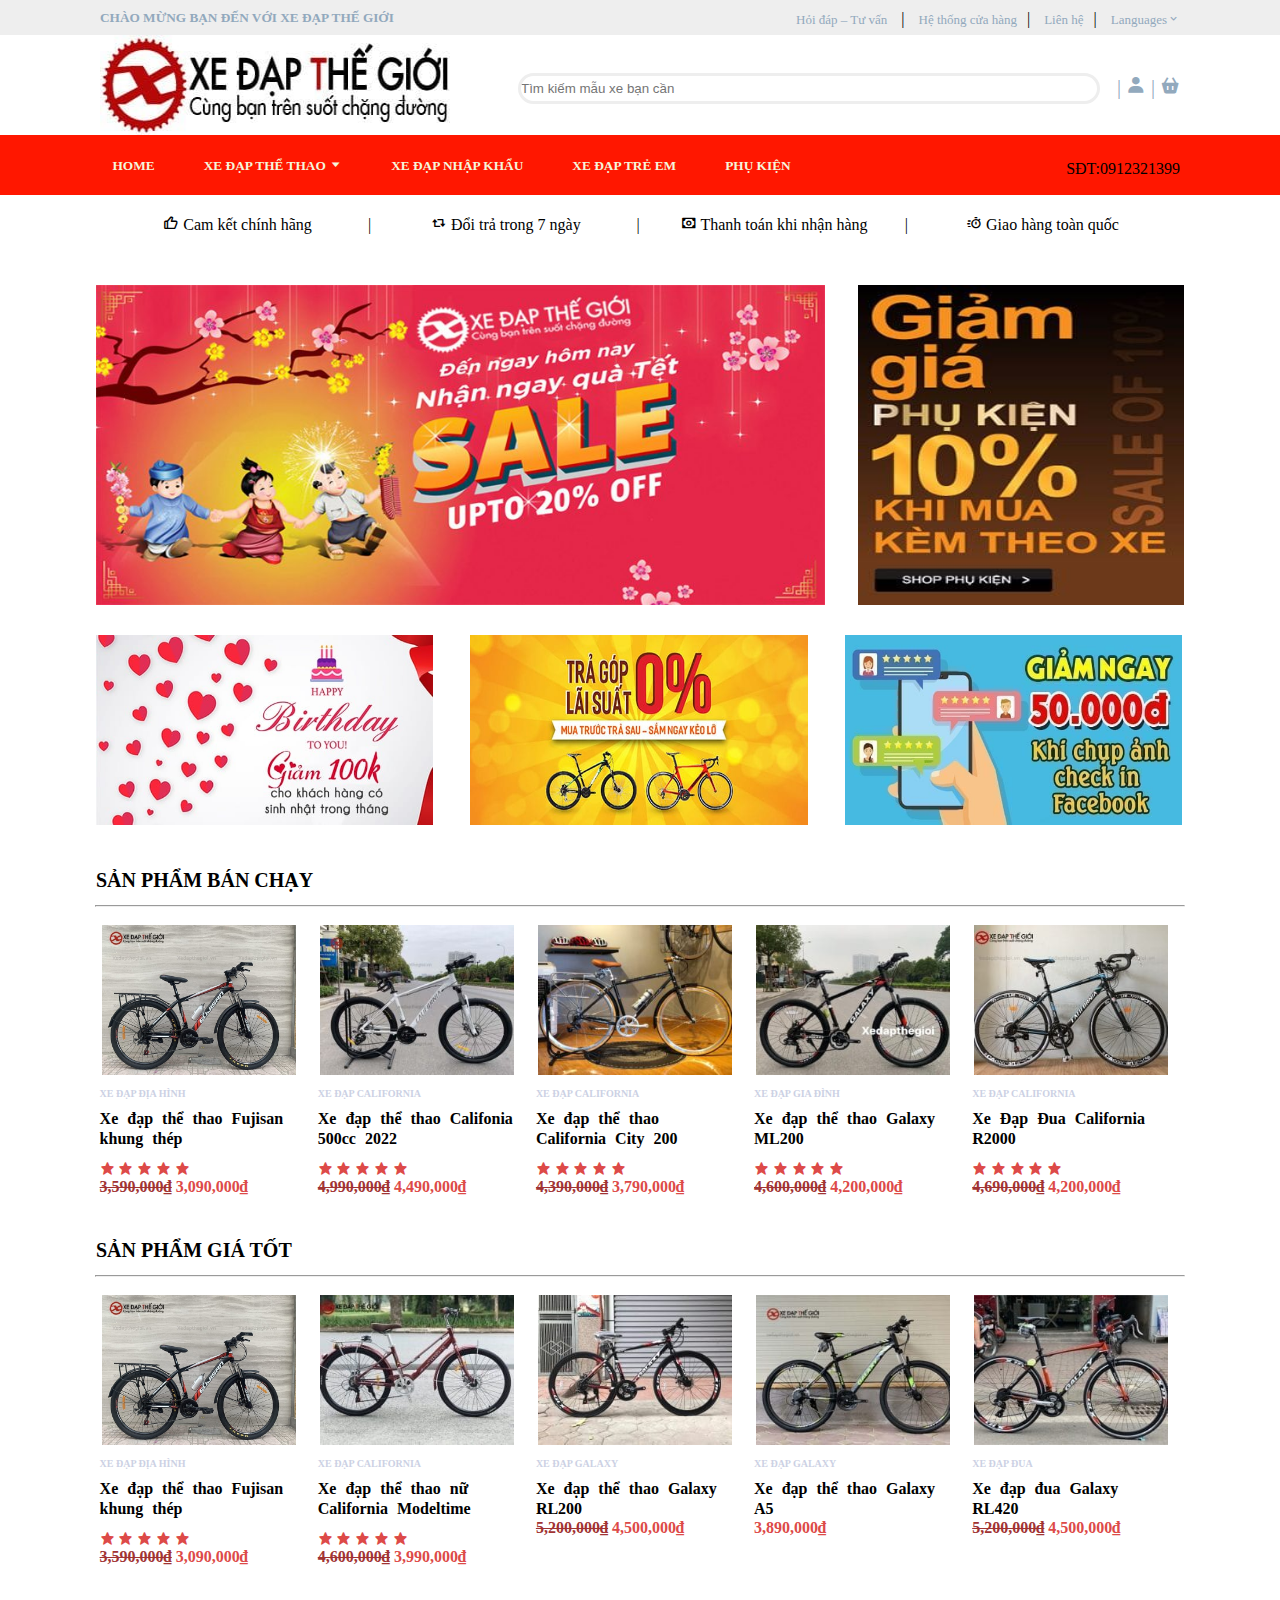
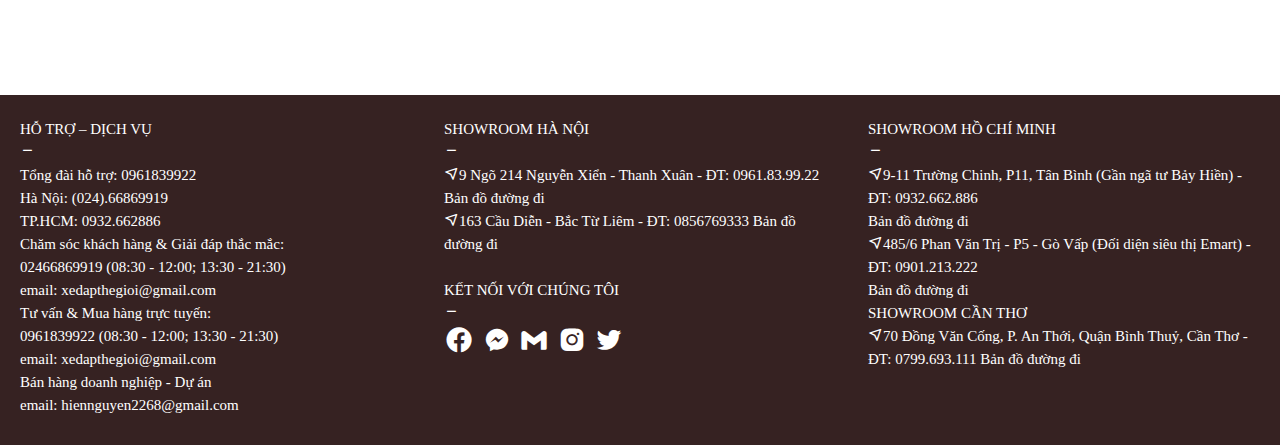
<file: index.html>
<!DOCTYPE html>
<html lang="en">
<head>
    <meta charset="UTF-8">
    <meta http-equiv="X-UA-Compatible" content="IE=edge">
    <meta name="viewport" content="width=device-width, initial-scale=1.0">
    <title>PS22375 | IT17314 | Website bán xe đạp</title>
    <link rel="stylesheet" href="CSS/style.css">
    <link href='https://unpkg.com/boxicons@2.1.1/css/boxicons.min.css' rel='stylesheet'>
</head>
<body>
<div class="container">
    <header>
        <div class="toph">
            <h5>CHÀO MỪNG BẠN ĐẾN VỚI XE ĐẠP THẾ GIỚI</h5>
            <div class="textt_h">
            <a href="#">Hỏi đáp – Tư vấn</a> |
            <a href="#">Hệ thống cửa hàng</a>|
            <a href="#">Liên hệ</a>|
            <a href="#">Languages<i class='bx bx-chevron-down'></i></a>
        </div>
        </div>
        <div class="both">
            <a href="index.html"><img src="Images/logo.jpg" /></a>
            <input type="text" name="" id="" placeholder="Tìm kiếm mẫu xe bạn cần"/>
            <div class="both_icons">
            |
            <i class='bx bxs-user'></i>
            |
            <i class='bx bxs-basket'></i>
        </div>
        </div>
    </header>
    <nav>
        <div class="topnav">
            <ul class="hmenu">
                <li><a href="index.html">HOME</a></li>
                <li>
                    <a href="Details/XDTheThao.html">XE ĐẠP THỂ THAO <i class='bx bx-caret-down'></i></a>
                    <ul class="smenu">
                    <li><a href="#">Xe đạp địa hình</a></li>
                    <li><a href="#">Xe đạp học sinh</a></li>
                    <li><a href="#">Xe đạp đua</a></li>
                </ul>
                </li>
                <li><a href="#">XE ĐẠP NHẬP KHẨU</a></li>
                <li><a href="#">XE ĐẠP TRẺ EM</a></li>
                <li><a href="#">PHỤ KIỆN</a></li>
            </ul>
            <div class="textrb_n">SĐT:0912321399</div>
        </div>
        <div class="botnav">
            <div class="col_21">
                <a ><i class='bx bx-like' ></i> Cam kết chính hãng</a>  
            </div>|
            <div class="col_21">
                <a ><i class='bx bx-repost'></i> Đổi trả trong 7 ngày</a>  
            </div>|
            <div class="col_21">
                <a ><i class='bx bx-money'></i> Thanh toán khi nhận hàng</a>  
            </div>|
            <div class="col_21">
                <a ><i class='bx bx-timer'></i> Giao hàng toàn quốc</a>  
            </div>
        </div>
    </nav>
    <article>
        <!-- <iframe name="page" src="home.html" 
            scrolling="auto" frameborder="0" ></iframe> -->
            <div class="box1">
                <div class="box1c1">
                    <a href="#"><img class="sale1" src="Images/banner_sale.jpg" /></a>
                    <a href="#"><img class="sale2" src="Images/banner_sale2.jpg"/></a>
                </div>
                <div class="box1c2">
                    
                    <div class="sale3">
                        <a href="#"><img src="Images/banner-sinh-nhat.jpg"/></a>
                        <a href="#"><img src="Images/banner_sale4.jpg"   style="margin:0px 33px 0px 33px;"/></a>
                        <a href="#"><img src="Images/banner_sale 5.jpg" /></a>
                    </div>
                     
                </div>
                
            </div>
            <div class="tieude">
                <a>SẢN PHẨM BÁN CHẠY</a>
            </div>
            <!-- <br>
            <br> -->
            <hr>
            <br>
            <div class="box2">
                <div class="box2c1">
                    <a href="#"><img class="Image" src="Images/xe-dap-fujisan-1.jpg"/></a>
                    <div class="type">XE ĐẠP ĐỊA HÌNH</div>
                    <div class="name"><a href="#">Xe đạp thể thao Fujisan khung thép</a></div>
                    
                    <div class="icon">
                        <i class='bx bxs-star'></i>
                        <i class='bx bxs-star'></i>
                        <i class='bx bxs-star'></i>
                        <i class='bx bxs-star'></i>
                        <i class='bx bxs-star'></i>
                    </div>
                    <div class="price">
                        <del>3,590,000₫</del> 3,090,000₫
                    </div>
                </div>
                <div class="box2c1">
                    <a href="#"><img class="Image" src="Images/xe-dap-california-500cc-14-247x198.jpg"/></a>
                    <div class="type">XE ĐẠP CALIFORNIA</div>
                    <div class="name"><a href="#">Xe đạp thể thao Califonia 500cc 2022</a></div>
                   
                        <div class="icon">
                            <i class='bx bxs-star'></i>
                            <i class='bx bxs-star'></i>
                            <i class='bx bxs-star'></i>
                            <i class='bx bxs-star'></i>
                            <i class='bx bxs-star'></i>
                            
                        </div>
                        <div class="price">
                        <del>4,990,000₫</del> 4,490,000₫
                    </div>
                </div>
                <div class="box2c1">
                    <a href="#"><img class="Image" src="Images/California-city-200.jpg"/></a>
                    <div class="type">XE ĐẠP CALIFORNIA</div>
                    <div class="name"><a href="#">Xe đạp thể thao California City 200</a></div>
                   
                        <div class="icon">
                            <i class='bx bxs-star'></i>
                            <i class='bx bxs-star'></i>
                            <i class='bx bxs-star'></i>
                            <i class='bx bxs-star'></i>
                            <i class='bx bxs-star'></i>
                        </div>
                        <div class="price">
                        <del>4,390,000₫</del> 3,790,000₫
                    </div>
                </div>
                <div class="box2c1">
                    <a href="#"><img class="Image" src="Images/galaxy-ml200-6-247x198.jpg"/></a>
                    <div class="type">XE ĐẠP GIA ĐÌNH</div>
                    <div class="name"><a href="#">Xe đạp thể thao Galaxy ML200</a></div>
                   
                        <div class="icon">
                            <i class='bx bxs-star'></i>
                            <i class='bx bxs-star'></i>
                            <i class='bx bxs-star'></i>
                            <i class='bx bxs-star'></i>
                            <i class='bx bxs-star'></i>
                        </div>
                        <div class="price">
                        <del>4,600,000₫</del> 4,200,000₫
                    </div>
                </div>
                <div class="box2c1">
                    <a href="#"><img class="Image" src="Images/xe-dap-california-r2000-den-xanh-duong-247x198.jpg"/></a>
                    <div class="type">XE ĐẠP CALIFORNIA</div>
                    <div class="name"><a href="#">Xe Đạp Đua California R2000</a></div>
                   
                        <div class="icon">
                            <i class='bx bxs-star'></i>
                            <i class='bx bxs-star'></i>
                            <i class='bx bxs-star'></i>
                            <i class='bx bxs-star'></i>
                            <i class='bx bxs-star'></i>
                        </div>
                        <div class="price">
                        <del>4,690,000₫</del> 4,200,000₫
                    </div>
                </div>
            </div>
            
            <div class="tieude">
                <a>SẢN PHẨM GIÁ TỐT</a>
            </div>
            <hr>
            <br>
            <div class="box2">
                <div class="box2c1">
                    <a href="#"><img class="Image" src="Images/xe-dap-fujisan-1.jpg"/></a>
                    <div class="type">XE ĐẠP ĐỊA HÌNH</div>
                    <div class="name"><a href="#">Xe đạp thể thao Fujisan khung thép</a></div>
                    
                    <div class="icon">
                        <i class='bx bxs-star'></i>
                        <i class='bx bxs-star'></i>
                        <i class='bx bxs-star'></i>
                        <i class='bx bxs-star'></i>
                        <i class='bx bxs-star'></i>
                    </div>
                    <div class="price">
                        <del>3,590,000₫</del> 3,090,000₫
                    </div>
                </div>
                <div class="box2c1">
                    <a href="#"><img class="Image" src="Images/xe-đạp-california-modeltime-247x198.jpg"/></a>
                    <div class="type">XE ĐẠP CALIFORNIA</div>
                    <div class="name"><a href="#">Xe đạp thể thao nữ California Modeltime</a></div>
                   
                        <div class="icon">
                            <i class='bx bxs-star'></i>
                            <i class='bx bxs-star'></i>
                            <i class='bx bxs-star'></i>
                            <i class='bx bxs-star'></i>
                            <i class='bx bxs-star'></i>
                            
                        </div>
                        <div class="price">
                        <del>4,600,000₫</del> 3,990,000₫
                    </div>
                </div>
                <div class="box2c1">
                    <a href="#"><img class="Image" src="Images/galaxy-rl200-1-compressed-247x198.jpg"/></a>
                    <div class="type">XE ĐẠP GALAXY</div>
                    <div class="name"><a href="#">Xe đạp thể thao Galaxy RL200</a></div>
                   
                        <!-- <div class="icon">
                            <i class='bx bxs-star'></i>
                            <i class='bx bxs-star'></i>
                            <i class='bx bxs-star'></i>
                            <i class='bx bxs-star'></i>
                            <i class='bx bxs-star'></i>
                        </div> -->
                        <div class="price">
                        <del>5,200,000₫</del> 4,500,000₫
                    </div>
                </div>
                <div class="box2c1">
                    <a href="#"><img class="Image" src="Images/galaxy-a5-7-247x198.jpg"/></a>
                    <div class="type">XE ĐẠP GALAXY</div>
                    <div class="name"><a href="#">Xe đạp thể thao Galaxy A5</a></div>
                   
                        <!-- <div class="icon">
                            <i class='bx bxs-star'></i>
                            <i class='bx bxs-star'></i>
                            <i class='bx bxs-star'></i>
                            <i class='bx bxs-star'></i>
                            <i class='bx bxs-star'></i>
                        </div> -->
                        <div class="price">
                        <del></del> 3,890,000₫
                    </div>
                </div>
                <div class="box2c1">
                    <a href="#"><img class="Image" src="Images/galaxy-rl420-1-247x198.jpg"/></a>
                    <div class="type">XE ĐẠP ĐUA</div>
                    <div class="name"><a href="#">Xe đạp đua Galaxy RL420</a></div>
                   
                        <!-- <div class="icon">
                            <i class='bx bxs-star'></i>
                            <i class='bx bxs-star'></i>
                            <i class='bx bxs-star'></i>
                            <i class='bx bxs-star'></i>
                            <i class='bx bxs-star'></i>
                        </div> -->
                        <div class="price">
                        <del>5,200,000₫</del> 4,500,000₫
                    </div>
                </div>
            </div>
    </article>
    <footer>
        <div class="textf">
            <br>HỖ TRỢ – DỊCH VỤ<br><i class='bx bx-minus'></i><br>Tổng đài hỗ trợ: 0961839922
                <br>Hà Nội: (024).66869919
                <br>TP.HCM: 0932.662886
                <br>Chăm sóc khách hàng & Giải đáp thắc mắc:
                <br>02466869919 (08:30 - 12:00; 13:30 - 21:30)
                <br>email: xedapthegioi@gmail.com
                <br>Tư vấn & Mua hàng trực tuyến:
                <br>0961839922 (08:30 - 12:00; 13:30 - 21:30)
                <br>email: xedapthegioi@gmail.com
                <br>Bán hàng doanh nghiệp - Dự án
                <br>email: hiennguyen2268@gmail.com
        </div>
        <div class="textf">
            <br>SHOWROOM HÀ NỘI<br>
            <i class='bx bx-minus'></i>
            <br>
            <i class='bx bx-navigation'></i>9 Ngõ 214 Nguyễn Xiển - Thanh Xuân - ĐT: 0961.83.99.22
           <br>Bản đồ đường đi
            <br><i class='bx bx-navigation'></i>163 Cầu Diễn - Bắc Từ Liêm - ĐT: 0856769333
           Bản đồ đường đi
           <br>
           <br>
           KẾT NỐI VỚI CHÚNG TÔI
           <br><i class='bx bx-minus'></i><br>
           <div style="font-size: 30px;">
                <i class='bx bxl-facebook-circle' ></i>
                <i class='bx bxl-messenger'></i>
                <i class='bx bxl-gmail'></i>
                <i class='bx bxl-instagram-alt'></i>
                <i class='bx bxl-twitter'></i>
            </div>
        </div>
        <div class="textf">
            <br>SHOWROOM HỒ CHÍ MINH<br>
            <i class='bx bx-minus'></i>
            <br><i class='bx bx-navigation'></i>9-11 Trường Chinh, P11, Tân Bình (Gần ngã tư Bảy Hiền) - ĐT: 0932.662.886
           <br>Bản đồ đường đi
            <br><i class='bx bx-navigation'></i>485/6 Phan Văn Trị - P5 - Gò Vấp (Đối diện siêu thị Emart) - ĐT: 0901.213.222
           <br>Bản đồ đường đi
           <br>SHOWROOM CẦN THƠ
            <br><i class='bx bx-navigation'></i>70 Đồng Văn Cống, P. An Thới, Quận Bình Thuỷ, Cần Thơ - ĐT: 0799.693.111
           Bản đồ đường đi
        </div>
    </footer>
</div>
</body>
</html>
</file>
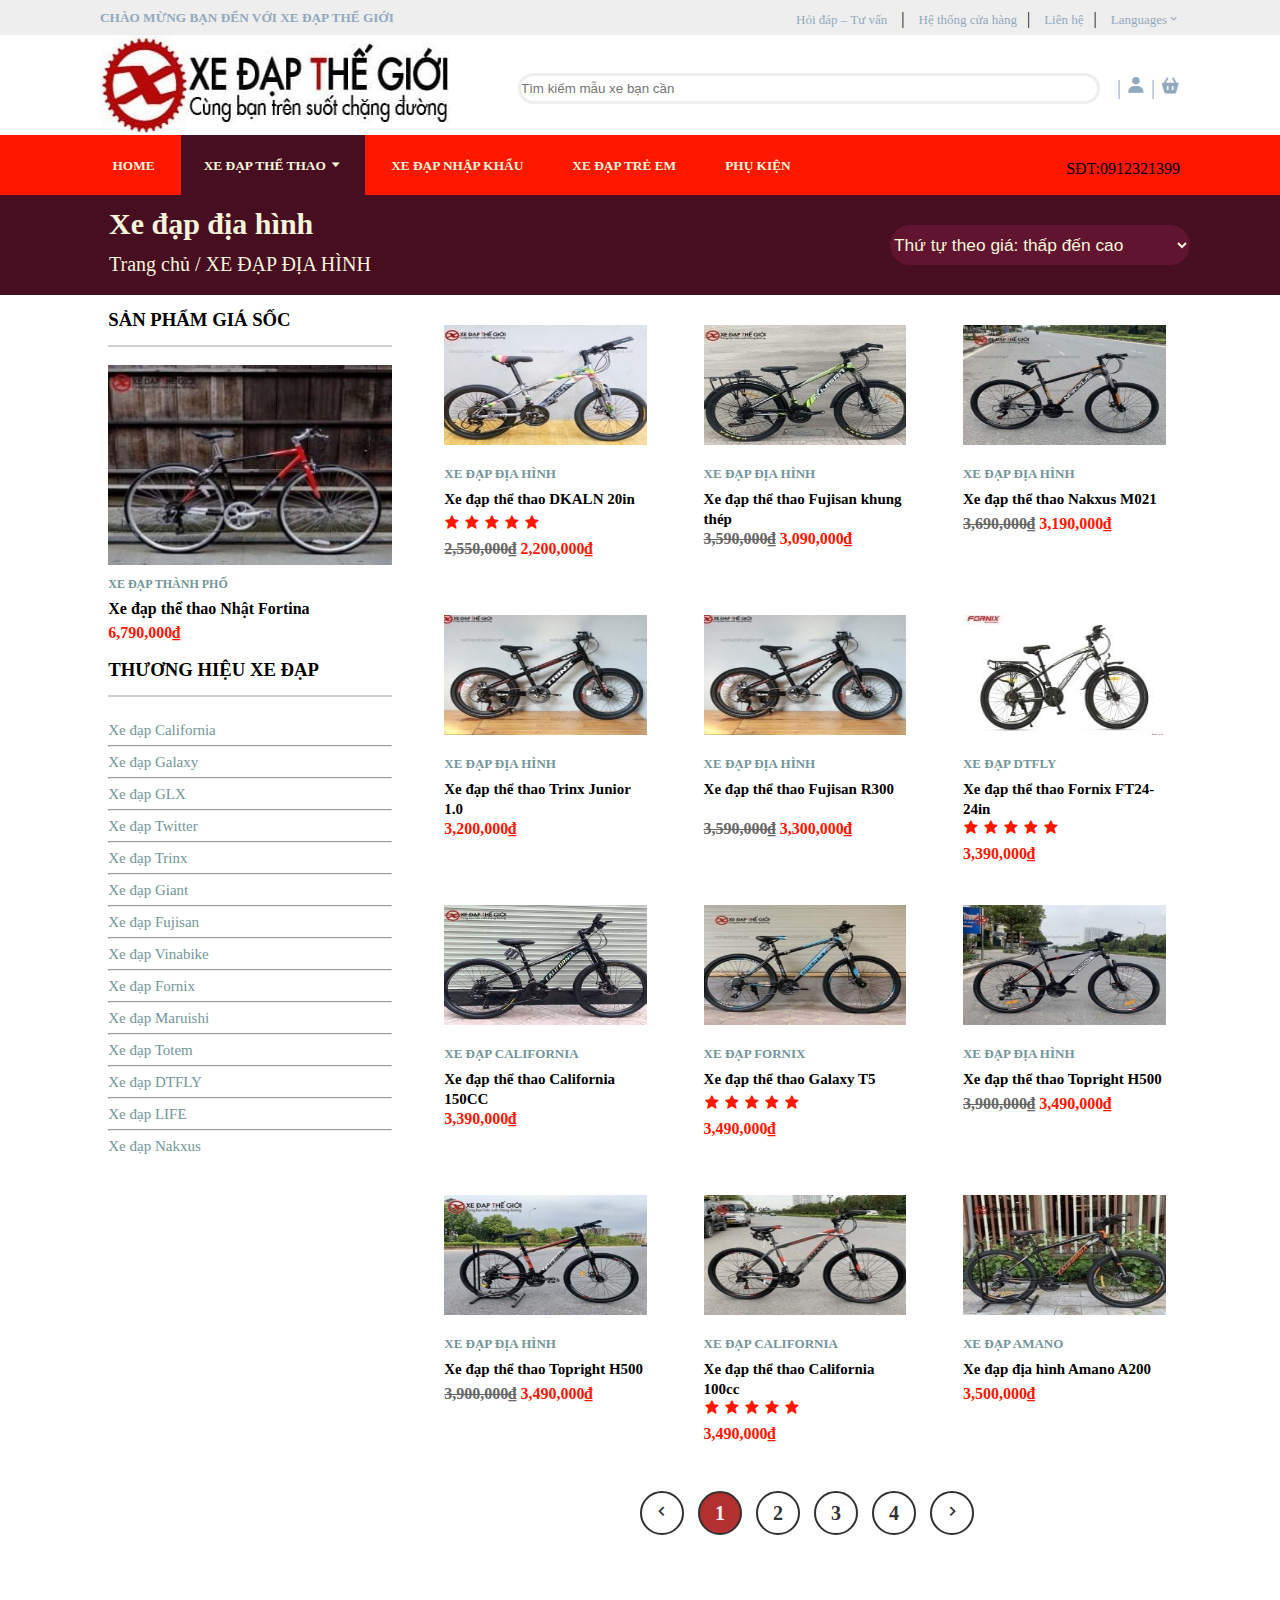
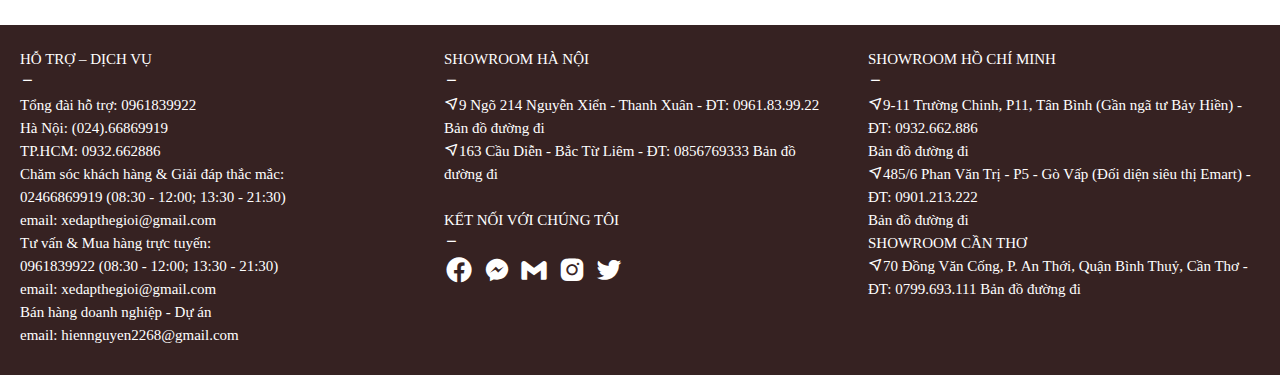
<file: Details/XDDiaHinh.html>
<!DOCTYPE html>
<html lang="en">
<head>
    <meta charset="UTF-8">
    <meta http-equiv="X-UA-Compatible" content="IE=edge">
    <meta name="viewport" content="width=device-width, initial-scale=1.0">
    <title>Document</title>
    <link rel="stylesheet" href="../CSS/XDTT.css">
    <link href='https://unpkg.com/boxicons@2.1.1/css/boxicons.min.css' rel='stylesheet'>
</head>
<body>
    <div class="container">
        <header>
            <div class="toph">
                <h5>CHÀO MỪNG BẠN ĐẾN VỚI XE ĐẠP THẾ GIỚI</h5>
                <div class="textt_h">
                    <a href="#">Hỏi đáp – Tư vấn</a> |
                    <a href="#">Hệ thống cửa hàng</a>|
                    <a href="#">Liên hệ</a>|
                    <a href="#">Languages<i class='bx bx-chevron-down'></i></a>
                </div>
            </div>
            <div class="both">
                <a href="index.html"><img src="../Images/logo.jpg" /></a>
                <input type="text" name="" id="" placeholder="Tìm kiếm mẫu xe bạn cần"/>
                <div class="both_icons">
                    |
                    <i class='bx bxs-user'></i>
                    |
                    <i class='bx bxs-basket'></i>
                </div>
            </div>
        </header>
        <nav>
            <div class="topnav">
                <div class="hmenu">
                    <li><a href="../index.html">HOME</a></li>
                    <li>
                        <a class="fmenu" href="XDTheThao.html">XE ĐẠP THỂ THAO <i class='bx bx-caret-down'></i></a>
                        <ul class="smenu">
                        <li><a href="#">Xe đạp địa hình</a></li>
                        <li><a href="#">Xe đạp học sinh</a></li>
                        <li><a href="#">Xe đạp đua</a></li>
                    </ul>
                    </li>
                    <li><a href="#">XE ĐẠP NHẬP KHẨU</a></li>
                    <li><a href="#">XE ĐẠP TRẺ EM</a></li>
                    <li><a href="#">PHỤ KIỆN</a></li>
                </div>
                <div class="textrb_n">SĐT:0912321399</div>
            </div>
            <div class="botnav">
                <div class="textbotnav">
                        <h2>Xe đạp địa hình</h2>
                        Trang chủ / XE ĐẠP ĐỊA HÌNH
                </div>
                <select>
                    <option>Mới nhất</option>
                    <option>Thứ tự theo điểm đánh giá</option>
                    <option>Thứ tự theo mức phổ biến</option>
                    <option selected>Thứ tự theo giá: thấp đến cao</option>
                    <option>Thứ tự theo giá: cao xuống thấp</option>
                </select>
            </div>
          
        </nav>
        <article>
            <div class="box1">
                <div class="spgiasoc">
                    <h3>
                        SẢN PHẨM GIÁ SỐC
                    </h3>
                    <hr>
                </div>
                <div class="box1c1">
                    <a href="#"><img src="../Images/XDthethao/30/Fortina-Den-Do-1-247x198.jpg"></a>
                    <div class="textbx1_1">XE ĐẠP THÀNH PHỐ</div>
                    <div class="textbx1_2"><a href="#">Xe đạp thể thao Nhật Fortina</a></div>
                    <div class="pricebx1_1">6,790,000₫</div>
                </div>
                <div class="spgiasoc">
                    <h3>
                        THƯƠNG HIỆU XE ĐẠP
                    </h3>
                    <hr>
                </div>
                <div class="ThuongHieu">
                    <a href="#">Xe đạp California</a>
                    <hr>
                    <a href="#">Xe đạp Galaxy</a>
                    <hr>
                    <a href="#">Xe đạp GLX</a>
                    <hr>
                    <a href="#">Xe đạp Twitter</a>
                    <hr>
                    <a href="#">Xe đạp Trinx</a>
                    <hr>
                    <a href="#">Xe đạp Giant</a>
                    <hr>
                    <a href="#">Xe đạp Fujisan</a>
                    <hr>
                    <a href="#">Xe đạp Vinabike</a>
                    <hr>
                    <a href="#">Xe đạp Fornix</a>
                    <hr>
                    <a href="#">Xe đạp Maruishi</a>
                    <hr>
                    <a href="#">Xe đạp Totem</a>
                    <hr>
                    <a href="#">Xe đạp DTFLY</a>
                    <hr>
                    <a href="#">Xe đạp LIFE</a>
                    <hr>
                    <a href="#">Xe đạp Nakxus</a>
                </div>
            </div>
            <div class="box2">
                <!-- (1) -->
                <div class="box2_1">           
                    <a href="#"><img src="../Images/XDdiahinh/70/1.jpg"></a>
                    <div class="type">XE ĐẠP ĐỊA HÌNH</div>
                    <div class="name"><a href="#">Xe đạp thể thao DKALN 20in</a></div>
                    <div class="icon">
                        <i class='bx bxs-star'></i>
                        <i class='bx bxs-star'></i>
                        <i class='bx bxs-star'></i>
                        <i class='bx bxs-star'></i>
                        <i class='bx bxs-star'></i>
                    </div>
                    <div class="price">
                        <del>2,550,000₫</del>
                        2,200,000₫
                    </div>
                </div>
                <!-- (2) -->
                <div class="box2_1">
                    <a href="#"><img src="../Images/XDdiahinh/70/2.jpg"></a>
                    <div class="type">XE ĐẠP ĐỊA HÌNH</div>
                    <div class="name_1"><a href="#">Xe đạp thể thao Fujisan khung thép</a></div>
                    <!-- <div class="icon">
                        <i class='bx bxs-star'></i>
                        <i class='bx bxs-star'></i>
                        <i class='bx bxs-star'></i>
                        <i class='bx bxs-star'></i>
                        <i class='bx bxs-star'></i>
                    </div> -->
                    <div class="price">
                        <del>3,590,000₫</del>
                        3,090,000₫
                    </div>
                </div>
                <!-- (3) -->
                <div class="box2_1">
                    <a href="#"><img src="../Images/XDdiahinh/70/3.jpg"></a>
                    <div class="type">XE ĐẠP ĐỊA HÌNH</div>
                    <div class="name"><a href="#">Xe đạp thể thao Nakxus M021</a></div>
                    <!-- <div class="icon">
                        <i class='bx bxs-star'></i>
                        <i class='bx bxs-star'></i>
                        <i class='bx bxs-star'></i>
                        <i class='bx bxs-star'></i>
                        <i class='bx bxs-star'></i>
                    </div> -->
                    <div class="price">
                        <del>3,690,000₫</del>
                        3,190,000₫
                    </div>
                </div>
                <!-- (4) -->
                <div class="box2_1">
                    <a href="#"><img src="../Images/XDdiahinh/70/4.jpg"></a>
                    <div class="type">XE ĐẠP ĐỊA HÌNH</div>
                    <div class="name_1"><a href="#">Xe đạp thể thao Trinx Junior 1.0</a></div>
                    <!-- <div class="icon">
                        <i class='bx bxs-star'></i>
                        <i class='bx bxs-star'></i>
                        <i class='bx bxs-star'></i>
                        <i class='bx bxs-star'></i>
                        <i class='bx bxs-star'></i>
                    </div> -->
                    <div class="price">
                        <del></del>
                        3,200,000₫
                    </div>
                </div>
                <!-- (5) -->
                <div class="box2_1">
                    <a href="#"><img src="../Images/XDdiahinh/70/4.jpg"></a>
                    <div class="type">XE ĐẠP ĐỊA HÌNH</div>
                    <div class="name_1"><a href="#">Xe đạp thể thao Fujisan R300</a></div>
                    <!-- <div class="icon">
                        <i class='bx bxs-star'></i>
                        <i class='bx bxs-star'></i>
                        <i class='bx bxs-star'></i>
                        <i class='bx bxs-star'></i>
                        <i class='bx bxs-star'></i>
                    </div> -->
                    <div class="price">
                        <del>3,590,000₫</del>
                        3,300,000₫
                    </div>
                </div>
                <!-- (6) -->
                <div class="box2_1">           
                    <a href="#"><img src="../Images/XDdiahinh/70/6.jpg"></a>
                    <div class="type">XE ĐẠP DTFLY</div>
                    <div class="name_1"><a href="#">Xe đạp thể thao Fornix FT24- 24in</a></div>
                    <div class="icon">
                        <i class='bx bxs-star'></i>
                        <i class='bx bxs-star'></i>
                        <i class='bx bxs-star'></i>
                        <i class='bx bxs-star'></i>
                        <i class='bx bxs-star'></i>
                    </div>
                    <div class="price">
                        <del></del>
                        3,390,000₫
                    </div>
                </div>
                <!-- (7) -->
                <div class="box2_1">
                    <a href="#"><img src="../Images/XDdiahinh/70/7.jpg"></a>
                    <div class="type">XE ĐẠP CALIFORNIA</div>
                    <div class="name_1"><a href="#">Xe đạp thể thao California 150CC</a></div>
                    <!-- <div class="icon">
                        <i class='bx bxs-star'></i>
                        <i class='bx bxs-star'></i>
                        <i class='bx bxs-star'></i>
                        <i class='bx bxs-star'></i>
                        <i class='bx bxs-star'></i>
                    </div> -->
                    <div class="price">
                        <del></del>
                        3,390,000₫
                    </div>
                </div>
                <!-- (8) -->
                <div class="box2_1">
                    <a href="#"><img src="../Images/XDdiahinh/70/8.jpg"></a>
                    <div class="type">XE ĐẠP FORNIX</div>
                    <div class="name"><a href="#">Xe đạp thể thao Galaxy T5</a></div>
                    <div class="icon">
                        <i class='bx bxs-star'></i>
                        <i class='bx bxs-star'></i>
                        <i class='bx bxs-star'></i>
                        <i class='bx bxs-star'></i>
                        <i class='bx bxs-star'></i>
                    </div>
                    <div class="price">
                        <del></del>
                        3,490,000₫
                    </div>
                </div>
                <!-- (9) -->
                <div class="box2_1">
                    <a href="#"><img src="../Images/XDdiahinh/70/9.jpg"></a>
                    <div class="type">XE ĐẠP ĐỊA HÌNH</div>
                    <div class="name"><a href="#">Xe đạp thể thao Topright H500</a></div>
                    <!-- <div class="icon">
                        <i class='bx bxs-star'></i>
                        <i class='bx bxs-star'></i>
                        <i class='bx bxs-star'></i>
                        <i class='bx bxs-star'></i>
                        <i class='bx bxs-star'></i>
                    </div> -->
                    <div class="price">
                        <del>3,900,000₫</del>
                        3,490,000₫
                    </div>
                </div>
                 <!-- (10) -->
                 <div class="box2_1">
                    <a href="#"><img src="../Images/XDdiahinh/70/10.jpg"></a>
                    <div class="type">XE ĐẠP ĐỊA HÌNH</div>
                    <div class="name"><a href="#">Xe đạp thể thao Topright H500</a></div>
                    <!-- <div class="icon">
                        <i class='bx bxs-star'></i>
                        <i class='bx bxs-star'></i>
                        <i class='bx bxs-star'></i>
                        <i class='bx bxs-star'></i>
                        <i class='bx bxs-star'></i>
                    </div> -->
                    <div class="price">
                        <del>3,900,000₫</del>
                        3,490,000₫
                    </div>
                </div>
                <!-- (11) -->
                <div class="box2_1">
                    <a href="#"><img src="../Images/XDdiahinh/70/11.jpg"></a>
                    <div class="type">XE ĐẠP CALIFORNIA</div>
                    <div class="name_1"><a href="#">Xe đạp thể thao California 100cc</a></div>
                    <div class="icon">
                        <i class='bx bxs-star'></i>
                        <i class='bx bxs-star'></i>
                        <i class='bx bxs-star'></i>
                        <i class='bx bxs-star'></i>
                        <i class='bx bxs-star'></i>
                    </div>
                    <div class="price">
                        <del></del>
                        3,490,000₫
                    </div>
                </div>
                <!-- (12) -->
                <div class="box2_1">
                    <a href="#"><img src="../Images/XDdiahinh/70/12.jpg"></a>
                    <div class="type">XE ĐẠP AMANO</div>
                    <div class="name"><a href="#">Xe đạp địa hình Amano A200</a></div>
                    <!-- <div class="icon">
                        <i class='bx bxs-star'></i>
                        <i class='bx bxs-star'></i>
                        <i class='bx bxs-star'></i>
                        <i class='bx bxs-star'></i>
                        <i class='bx bxs-star'></i>
                    </div> -->
                    <div class="price">
                        <del></del>
                        3,500,000₫
                    </div>
                </div>


                <ul class="list-trang">
                    <a href="#"><li class="list-trang-tem1"><i class='bx bx-chevron-left' ></i></li></a>
                    <a href="#"><li class="list-trang-tem">1</li></a>
                    <a href="#"><li class="list-trang-tem1">2</li></a>
                    <a href="#"><li class="list-trang-tem1">3</li></a>
                    <a href="#"><li class="list-trang-tem1">4</li></a>                        
                    <a href="#"><li class="list-trang-tem1"><i class='bx bx-chevron-right' ></i> </li></a>
                </ul>
            </div>
        </article>
        <footer>
            <div class="textf">
                <br>HỖ TRỢ – DỊCH VỤ<br><i class='bx bx-minus'></i><br>Tổng đài hỗ trợ: 0961839922
                    <br>Hà Nội: (024).66869919
                    <br>TP.HCM: 0932.662886
                    <br>Chăm sóc khách hàng & Giải đáp thắc mắc:
                    <br>02466869919 (08:30 - 12:00; 13:30 - 21:30)
                    <br>email: xedapthegioi@gmail.com
                    <br>Tư vấn & Mua hàng trực tuyến:
                    <br>0961839922 (08:30 - 12:00; 13:30 - 21:30)
                    <br>email: xedapthegioi@gmail.com
                    <br>Bán hàng doanh nghiệp - Dự án
                    <br>email: hiennguyen2268@gmail.com
            </div>
            <div class="textf">
                <br>SHOWROOM HÀ NỘI<br>
                <i class='bx bx-minus'></i>
                <br>
                <i class='bx bx-navigation'></i>9 Ngõ 214 Nguyễn Xiển - Thanh Xuân - ĐT: 0961.83.99.22
               <br>Bản đồ đường đi
                <br><i class='bx bx-navigation'></i>163 Cầu Diễn - Bắc Từ Liêm - ĐT: 0856769333
               Bản đồ đường đi
               <br>
               <br>
               KẾT NỐI VỚI CHÚNG TÔI
               <br><i class='bx bx-minus'></i><br>
               <div style="font-size: 30px;">
                    <i class='bx bxl-facebook-circle' ></i>
                    <i class='bx bxl-messenger'></i>
                    <i class='bx bxl-gmail'></i>
                    <i class='bx bxl-instagram-alt'></i>
                    <i class='bx bxl-twitter'></i>
                </div>
            </div>
            <div class="textf">
                <br>SHOWROOM HỒ CHÍ MINH<br>
                <i class='bx bx-minus'></i>
                <br><i class='bx bx-navigation'></i>9-11 Trường Chinh, P11, Tân Bình (Gần ngã tư Bảy Hiền) - ĐT: 0932.662.886
               <br>Bản đồ đường đi
                <br><i class='bx bx-navigation'></i>485/6 Phan Văn Trị - P5 - Gò Vấp (Đối diện siêu thị Emart) - ĐT: 0901.213.222
               <br>Bản đồ đường đi
               <br>SHOWROOM CẦN THƠ
                <br><i class='bx bx-navigation'></i>70 Đồng Văn Cống, P. An Thới, Quận Bình Thuỷ, Cần Thơ - ĐT: 0799.693.111
               Bản đồ đường đi
            </div>
        </footer>
    </div>
</body>
</html>
</file>
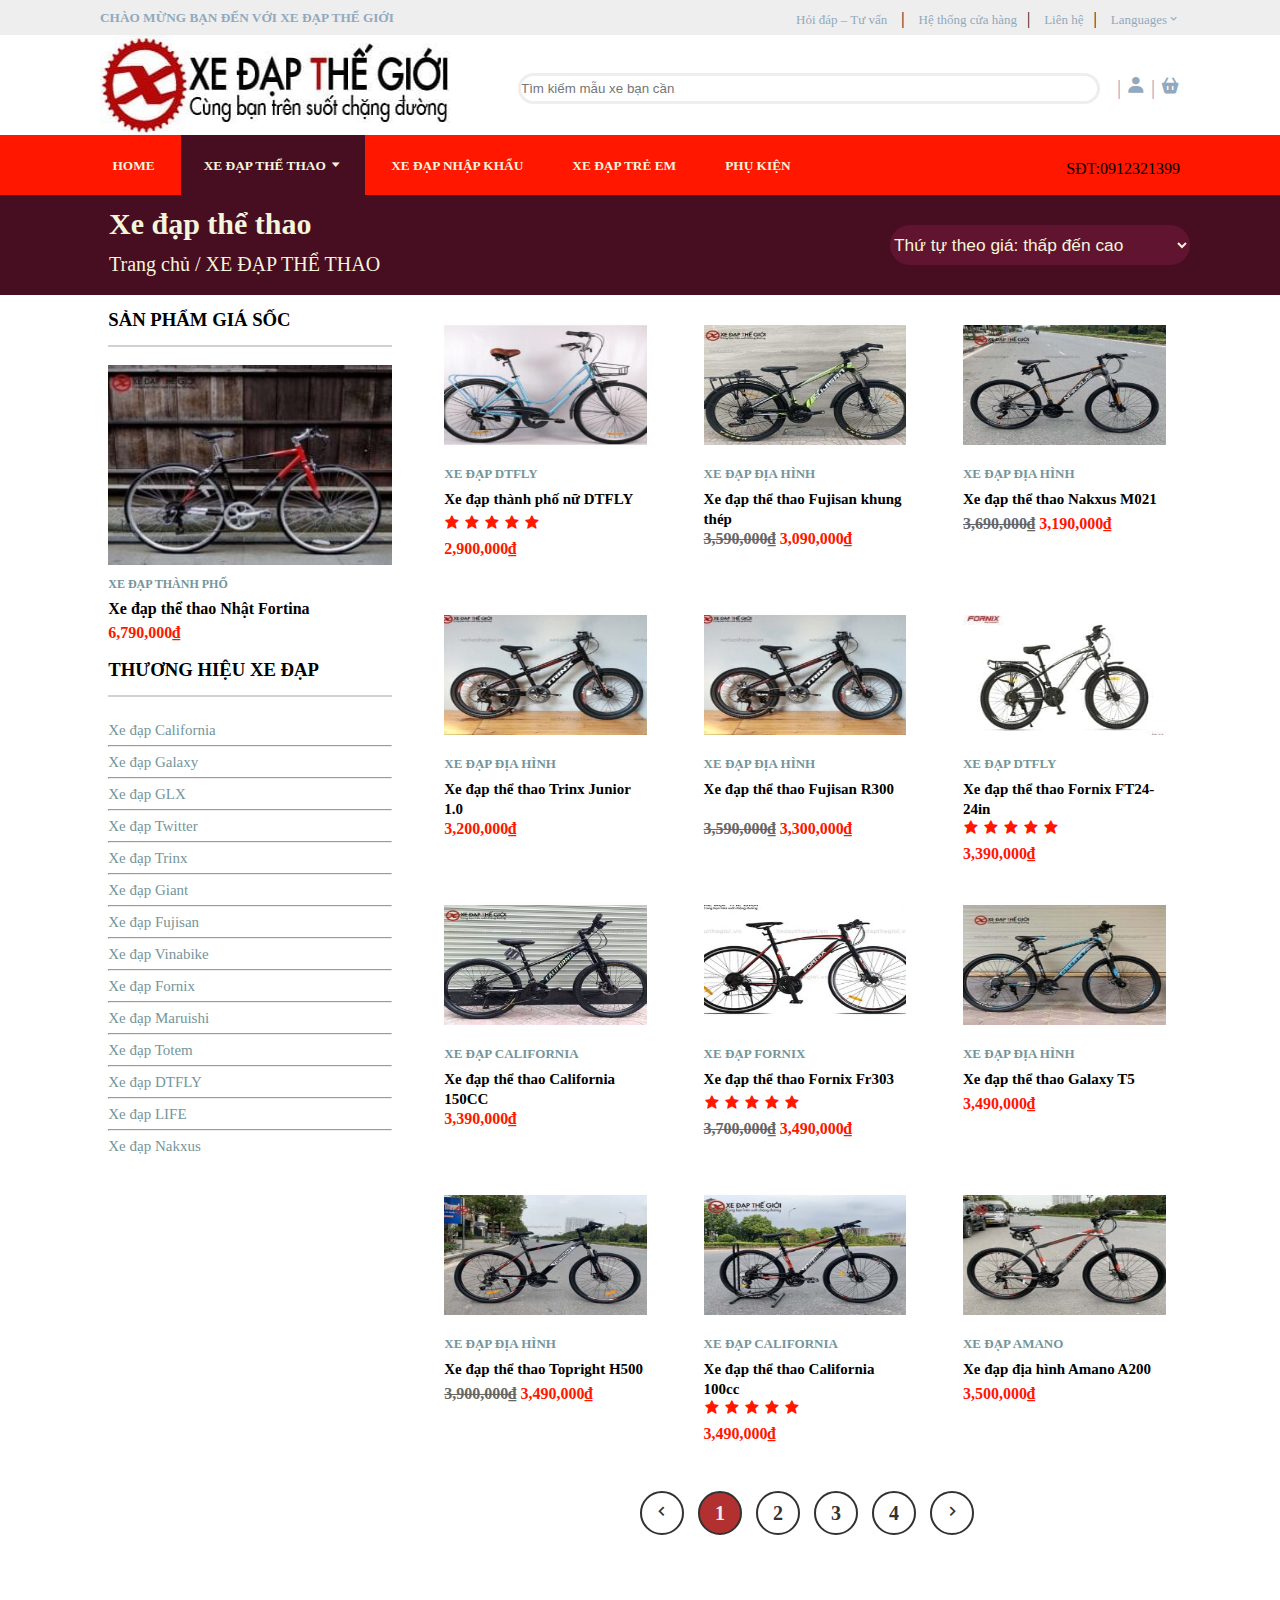
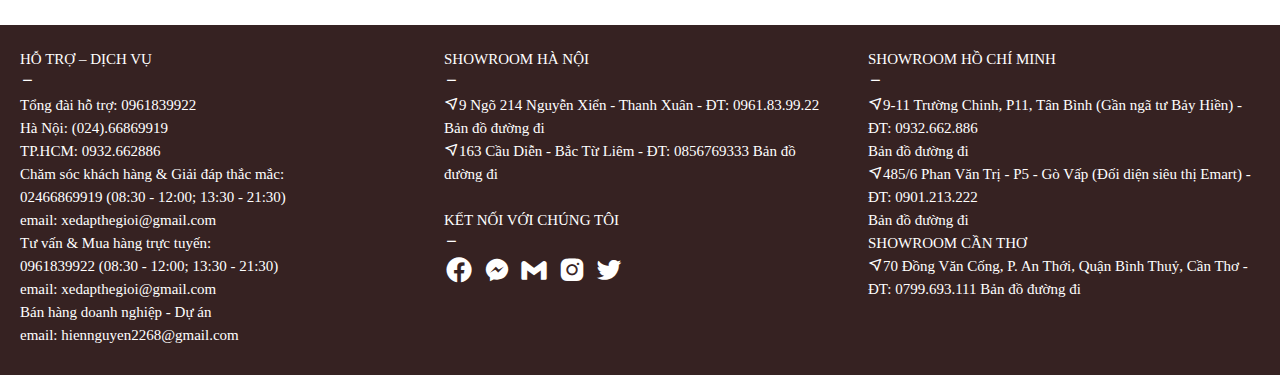
<file: Details/XDTheThao.html>
<!DOCTYPE html>
<html lang="en">
<head>
    <meta charset="UTF-8">
    <meta http-equiv="X-UA-Compatible" content="IE=edge">
    <meta name="viewport" content="width=device-width, initial-scale=1.0">
    <title>Document</title>
    <link rel="stylesheet" href="../CSS/XDTT.css">
    <link href='https://unpkg.com/boxicons@2.1.1/css/boxicons.min.css' rel='stylesheet'>
</head>
<body>
    <div class="container">
        <header>
            <div class="toph">
                <h5>CHÀO MỪNG BẠN ĐẾN VỚI XE ĐẠP THẾ GIỚI</h5>
                <div class="textt_h">
                    <a href="#">Hỏi đáp – Tư vấn</a> |
                    <a href="#">Hệ thống cửa hàng</a>|
                    <a href="#">Liên hệ</a>|
                    <a href="#">Languages<i class='bx bx-chevron-down'></i></a>
                </div>
            </div>
            <div class="both">
                <a href="index.html"><img src="../Images/logo.jpg" /></a>
                <input type="text" name="" id="" placeholder="Tìm kiếm mẫu xe bạn cần"/>
                <div class="both_icons">
                    |
                    <i class='bx bxs-user'></i>
                    |
                    <i class='bx bxs-basket'></i>
                </div>
            </div>
        </header>
        <nav>
            <div class="topnav">
                <div class="hmenu">
                    <li><a href="../index.html">HOME</a></li>
                    <li>
                        <a class="fmenu" href="XDTheThao.html">XE ĐẠP THỂ THAO <i class='bx bx-caret-down'></i></a>
                        <ul class="smenu">
                        <li><a href="#">Xe đạp địa hình</a></li>
                        <li><a href="#">Xe đạp học sinh</a></li>
                        <li><a href="#">Xe đạp đua</a></li>
                    </ul>
                    </li>
                    <li><a href="#">XE ĐẠP NHẬP KHẨU</a></li>
                    <li><a href="#">XE ĐẠP TRẺ EM</a></li>
                    <li><a href="#">PHỤ KIỆN</a></li>
                </div>
                <div class="textrb_n">SĐT:0912321399</div>
            </div>
            <div class="botnav">
                <div class="textbotnav">
                        <h2>Xe đạp thể thao</h2>
                        Trang chủ / XE ĐẠP THỂ THAO
                </div>
                <select>
                    <option>Mới nhất</option>
                    <option>Thứ tự theo điểm đánh giá</option>
                    <option>Thứ tự theo mức phổ biến</option>
                    <option selected>Thứ tự theo giá: thấp đến cao</option>
                    <option>Thứ tự theo giá: cao xuống thấp</option>
                </select>
            </div>
          
        </nav>
        <article>
            <div class="box1">
                <div class="spgiasoc">
                    <h3>
                        SẢN PHẨM GIÁ SỐC
                    </h3>
                    <hr>
                </div>
                <div class="box1c1">
                    <a href="#"><img src="../Images/XDthethao/30/Fortina-Den-Do-1-247x198.jpg"></a>
                    <div class="textbx1_1">XE ĐẠP THÀNH PHỐ</div>
                    <div class="textbx1_2"><a href="#">Xe đạp thể thao Nhật Fortina</a></div>
                    <div class="pricebx1_1">6,790,000₫</div>
                </div>
                <div class="spgiasoc">
                    <h3>
                        THƯƠNG HIỆU XE ĐẠP
                    </h3>
                    <hr>
                </div>
                <div class="ThuongHieu">
                    <a href="#">Xe đạp California</a>
                    <hr>
                    <a href="#">Xe đạp Galaxy</a>
                    <hr>
                    <a href="#">Xe đạp GLX</a>
                    <hr>
                    <a href="#">Xe đạp Twitter</a>
                    <hr>
                    <a href="#">Xe đạp Trinx</a>
                    <hr>
                    <a href="#">Xe đạp Giant</a>
                    <hr>
                    <a href="#">Xe đạp Fujisan</a>
                    <hr>
                    <a href="#">Xe đạp Vinabike</a>
                    <hr>
                    <a href="#">Xe đạp Fornix</a>
                    <hr>
                    <a href="#">Xe đạp Maruishi</a>
                    <hr>
                    <a href="#">Xe đạp Totem</a>
                    <hr>
                    <a href="#">Xe đạp DTFLY</a>
                    <hr>
                    <a href="#">Xe đạp LIFE</a>
                    <hr>
                    <a href="#">Xe đạp Nakxus</a>
                </div>
            </div>
            <div class="box2">
                <!-- (1) -->
                <div class="box2_1">           
                    <a href="#"><img src="../Images/XDthethao/70/1.jpg"></a>
                    <div class="type">XE ĐẠP DTFLY</div>
                    <div class="name"><a href="#">Xe đạp thành phố nữ DTFLY</a></div>
                    <div class="icon">
                        <i class='bx bxs-star'></i>
                        <i class='bx bxs-star'></i>
                        <i class='bx bxs-star'></i>
                        <i class='bx bxs-star'></i>
                        <i class='bx bxs-star'></i>
                    </div>
                    <div class="price">
                        <del></del>
                        2,900,000₫
                    </div>
                </div>
                <!-- (2) -->
                <div class="box2_1">
                    <a href="#"><img src="../Images/XDthethao/70/2.jpg"></a>
                    <div class="type">XE ĐẠP ĐỊA HÌNH</div>
                    <div class="name_1"><a href="#">Xe đạp thể thao Fujisan khung thép</a></div>
                    <!-- <div class="icon">
                        <i class='bx bxs-star'></i>
                        <i class='bx bxs-star'></i>
                        <i class='bx bxs-star'></i>
                        <i class='bx bxs-star'></i>
                        <i class='bx bxs-star'></i>
                    </div> -->
                    <div class="price">
                        <del>3,590,000₫</del>
                        3,090,000₫
                    </div>
                </div>
                <!-- (3) -->
                <div class="box2_1">
                    <a href="#"><img src="../Images/XDthethao/70/3.jpg"></a>
                    <div class="type">XE ĐẠP ĐỊA HÌNH</div>
                    <div class="name"><a href="#">Xe đạp thể thao Nakxus M021</a></div>
                    <!-- <div class="icon">
                        <i class='bx bxs-star'></i>
                        <i class='bx bxs-star'></i>
                        <i class='bx bxs-star'></i>
                        <i class='bx bxs-star'></i>
                        <i class='bx bxs-star'></i>
                    </div> -->
                    <div class="price">
                        <del>3,690,000₫</del>
                        3,190,000₫
                    </div>
                </div>
                <!-- (4) -->
                <div class="box2_1">
                    <a href="#"><img src="../Images/XDthethao/70/4.jpg"></a>
                    <div class="type">XE ĐẠP ĐỊA HÌNH</div>
                    <div class="name_1"><a href="#">Xe đạp thể thao Trinx Junior 1.0</a></div>
                    <!-- <div class="icon">
                        <i class='bx bxs-star'></i>
                        <i class='bx bxs-star'></i>
                        <i class='bx bxs-star'></i>
                        <i class='bx bxs-star'></i>
                        <i class='bx bxs-star'></i>
                    </div> -->
                    <div class="price">
                        <del></del>
                        3,200,000₫
                    </div>
                </div>
                <!-- (5) -->
                <div class="box2_1">
                    <a href="#"><img src="../Images/XDthethao/70/4.jpg"></a>
                    <div class="type">XE ĐẠP ĐỊA HÌNH</div>
                    <div class="name_1"><a href="#">Xe đạp thể thao Fujisan R300</a></div>
                    <!-- <div class="icon">
                        <i class='bx bxs-star'></i>
                        <i class='bx bxs-star'></i>
                        <i class='bx bxs-star'></i>
                        <i class='bx bxs-star'></i>
                        <i class='bx bxs-star'></i>
                    </div> -->
                    <div class="price">
                        <del>3,590,000₫</del>
                        3,300,000₫
                    </div>
                </div>
                <!-- (6) -->
                <div class="box2_1">           
                    <a href="#"><img src="../Images/XDthethao/70/6.jpg"></a>
                    <div class="type">XE ĐẠP DTFLY</div>
                    <div class="name_1"><a href="#">Xe đạp thể thao Fornix FT24- 24in</a></div>
                    <div class="icon">
                        <i class='bx bxs-star'></i>
                        <i class='bx bxs-star'></i>
                        <i class='bx bxs-star'></i>
                        <i class='bx bxs-star'></i>
                        <i class='bx bxs-star'></i>
                    </div>
                    <div class="price">
                        <del></del>
                        3,390,000₫
                    </div>
                </div>
                <!-- (7) -->
                <div class="box2_1">
                    <a href="#"><img src="../Images/XDthethao/70/7.jpg"></a>
                    <div class="type">XE ĐẠP CALIFORNIA</div>
                    <div class="name_1"><a href="#">Xe đạp thể thao California 150CC</a></div>
                    <!-- <div class="icon">
                        <i class='bx bxs-star'></i>
                        <i class='bx bxs-star'></i>
                        <i class='bx bxs-star'></i>
                        <i class='bx bxs-star'></i>
                        <i class='bx bxs-star'></i>
                    </div> -->
                    <div class="price">
                        <del></del>
                        3,390,000₫
                    </div>
                </div>
                <!-- (8) -->
                <div class="box2_1">
                    <a href="#"><img src="../Images/XDthethao/70/8.jpg"></a>
                    <div class="type">XE ĐẠP FORNIX</div>
                    <div class="name"><a href="#">Xe đạp thể thao Fornix Fr303</a></div>
                    <div class="icon">
                        <i class='bx bxs-star'></i>
                        <i class='bx bxs-star'></i>
                        <i class='bx bxs-star'></i>
                        <i class='bx bxs-star'></i>
                        <i class='bx bxs-star'></i>
                    </div>
                    <div class="price">
                        <del>3,700,000₫</del>
                        3,490,000₫
                    </div>
                </div>
                <!-- (9) -->
                <div class="box2_1">
                    <a href="#"><img src="../Images/XDthethao/70/9.jpg"></a>
                    <div class="type">XE ĐẠP ĐỊA HÌNH</div>
                    <div class="name"><a href="#">Xe đạp thể thao Galaxy T5</a></div>
                    <!-- <div class="icon">
                        <i class='bx bxs-star'></i>
                        <i class='bx bxs-star'></i>
                        <i class='bx bxs-star'></i>
                        <i class='bx bxs-star'></i>
                        <i class='bx bxs-star'></i>
                    </div> -->
                    <div class="price">
                        <del></del>
                        3,490,000₫
                    </div>
                </div>
                 <!-- (10) -->
                 <div class="box2_1">
                    <a href="#"><img src="../Images/XDthethao/70/10.jpg"></a>
                    <div class="type">XE ĐẠP ĐỊA HÌNH</div>
                    <div class="name"><a href="#">Xe đạp thể thao Topright H500</a></div>
                    <!-- <div class="icon">
                        <i class='bx bxs-star'></i>
                        <i class='bx bxs-star'></i>
                        <i class='bx bxs-star'></i>
                        <i class='bx bxs-star'></i>
                        <i class='bx bxs-star'></i>
                    </div> -->
                    <div class="price">
                        <del>3,900,000₫</del>
                        3,490,000₫
                    </div>
                </div>
                <!-- (11) -->
                <div class="box2_1">
                    <a href="#"><img src="../Images/XDthethao/70/11.jpg"></a>
                    <div class="type">XE ĐẠP CALIFORNIA</div>
                    <div class="name_1"><a href="#">Xe đạp thể thao California 100cc</a></div>
                    <div class="icon">
                        <i class='bx bxs-star'></i>
                        <i class='bx bxs-star'></i>
                        <i class='bx bxs-star'></i>
                        <i class='bx bxs-star'></i>
                        <i class='bx bxs-star'></i>
                    </div>
                    <div class="price">
                        <del></del>
                        3,490,000₫
                    </div>
                </div>
                <!-- (12) -->
                <div class="box2_1">
                    <a href="#"><img src="../Images/XDthethao/70/12.jpg"></a>
                    <div class="type">XE ĐẠP AMANO</div>
                    <div class="name"><a href="#">Xe đạp địa hình Amano A200</a></div>
                    <!-- <div class="icon">
                        <i class='bx bxs-star'></i>
                        <i class='bx bxs-star'></i>
                        <i class='bx bxs-star'></i>
                        <i class='bx bxs-star'></i>
                        <i class='bx bxs-star'></i>
                    </div> -->
                    <div class="price">
                        <del></del>
                        3,500,000₫
                    </div>
                </div>


                <ul class="list-trang">
                    <a href="#"><li class="list-trang-tem1"><i class='bx bx-chevron-left' ></i></li></a>
                    <a href="#"><li class="list-trang-tem">1</li></a>
                    <a href="#"><li class="list-trang-tem1">2</li></a>
                    <a href="#"><li class="list-trang-tem1">3</li></a>
                    <a href="#"><li class="list-trang-tem1">4</li></a>                        
                    <a href="#"><li class="list-trang-tem1"><i class='bx bx-chevron-right' ></i> </li></a>
                </ul>
            </div>
        </article>
        <footer>
            <div class="textf">
                <br>HỖ TRỢ – DỊCH VỤ<br><i class='bx bx-minus'></i><br>Tổng đài hỗ trợ: 0961839922
                    <br>Hà Nội: (024).66869919
                    <br>TP.HCM: 0932.662886
                    <br>Chăm sóc khách hàng & Giải đáp thắc mắc:
                    <br>02466869919 (08:30 - 12:00; 13:30 - 21:30)
                    <br>email: xedapthegioi@gmail.com
                    <br>Tư vấn & Mua hàng trực tuyến:
                    <br>0961839922 (08:30 - 12:00; 13:30 - 21:30)
                    <br>email: xedapthegioi@gmail.com
                    <br>Bán hàng doanh nghiệp - Dự án
                    <br>email: hiennguyen2268@gmail.com
            </div>
            <div class="textf">
                <br>SHOWROOM HÀ NỘI<br>
                <i class='bx bx-minus'></i>
                <br>
                <i class='bx bx-navigation'></i>9 Ngõ 214 Nguyễn Xiển - Thanh Xuân - ĐT: 0961.83.99.22
               <br>Bản đồ đường đi
                <br><i class='bx bx-navigation'></i>163 Cầu Diễn - Bắc Từ Liêm - ĐT: 0856769333
               Bản đồ đường đi
               <br>
               <br>
               KẾT NỐI VỚI CHÚNG TÔI
               <br><i class='bx bx-minus'></i><br>
               <div style="font-size: 30px;">
                    <i class='bx bxl-facebook-circle' ></i>
                    <i class='bx bxl-messenger'></i>
                    <i class='bx bxl-gmail'></i>
                    <i class='bx bxl-instagram-alt'></i>
                    <i class='bx bxl-twitter'></i>
                </div>
            </div>
            <div class="textf">
                <br>SHOWROOM HỒ CHÍ MINH<br>
                <i class='bx bx-minus'></i>
                <br><i class='bx bx-navigation'></i>9-11 Trường Chinh, P11, Tân Bình (Gần ngã tư Bảy Hiền) - ĐT: 0932.662.886
               <br>Bản đồ đường đi
                <br><i class='bx bx-navigation'></i>485/6 Phan Văn Trị - P5 - Gò Vấp (Đối diện siêu thị Emart) - ĐT: 0901.213.222
               <br>Bản đồ đường đi
               <br>SHOWROOM CẦN THƠ
                <br><i class='bx bx-navigation'></i>70 Đồng Văn Cống, P. An Thới, Quận Bình Thuỷ, Cần Thơ - ĐT: 0799.693.111
               Bản đồ đường đi
            </div>
        </footer>
    </div>
</body>
</html>
</file>
<file: CSS/style.css>
*{
    padding: 0;
    margin: 0;
}
body{
    width: 1280px;
    margin: 0 auto;
}
.container{
    width: 100%;
    margin: 0 auto;
    min-height: 1500px;
    /* background-color:aqua; */
}
header{
    width: 100%;
    height: 135px;
    margin: 0 auto;
    /* background: aquamarine; */
}
.toph{
    position: relative;
    width: 100%;
    height: 35px;
    background: #EEEEEE;
}
.toph>h5{
    position: absolute;
    top:10px;
    left: 100px;
    color: #92A9BD
}
.toph>.textt_h{
    position: absolute;
    top:10px;
    right: 90px;
    float: right;
   
}
.toph>.textt_h>a{
    text-decoration: none;
    margin: 0px 10px;
    font-size: 13px;
    color: #92A9BD
}

.both{
    position: relative;
    width: 100%;
    height: 100px;
    /* background: violet; */
}
.both>a>img{
    margin: 0px 100px;
    width: 350px;
    height: 100px;
}
.both>input{
    float: right;
    position: absolute;
    top: 38px;
    right: 180px;
    width: 45%;
    border-radius: 50px;
    border: 3px solid #EEEEEE;
    outline: none;
    height: 25px;
   
}
.both>.both_icons{
    position: absolute;
    top: 40px;
    right: 100px;
    float: right;
    font-size: 20px;
    color: #92A9BD;
}
nav{
    position: relative;
    width: 100%;
    height: 120px;
 
    /* background: yellow; */
}
 .topnav{

    width: 100%;
    height: 60px;
    background-color: #FF1700;
    /* text-align: center; */
    /* float: left; */
}
/*
.topnav>.textlt_n{
    position:absolute;
    top:0px;
    left: 100px;
}
.topnav>.textlt_n>a{
    text-decoration: none;
    margin: 0px 20px;
    font-weight:900;
    line-height: 60px;
}
.topnav>.textlt_n>a:hover{
    background-color: black;
    
}*/
.topnav>.textrb_n{
    position: absolute;
    top:25px;
    right: 100px;
    float: right;
} 
/* ----------------- */
.topnav>.hmenu{
    list-style: none;
    position: absolute;
    left: 90px;
}
.hmenu>li{
    display: inline-block;  
    margin: 0px 0px;
    position: relative;
   
}
.hmenu>li>a{
    text-decoration: none;
    font-size: 10pt;
    font-weight: bold;
    color: beige;
    display: block;
    padding: 22.5px;
    
}
.hmenu>li:hover >a{
    background-color:#470D21;
    margin: 0 auto;
}
.hmenu>li:hover .smenu{
    display: block;
}
.smenu{
    list-style: none;
    
    position: absolute;
    top:60px;
    left: 0px;
    width: 200px;
    background-color: rgb(247, 247, 247);
    padding:10px 20px;
    display:none;
    z-index: 100;
}
.smenu>li{
    display: block;
    
    border-bottom: 1px solid #CCC;

}
.smenu>li>a{
    font-size: 1.2em;
    text-decoration: none;
    color: #666;
    display: block;
    padding: 10px 5px;
}
.smenu>li:hover a{
    background-color: #EEEEEE;
    color: #1A1A40;
}
/* ------------------- */
.botnav{
    width: 85%;
    height: 60px;
    margin: 0 auto;
    text-align: center;
    /* background-color: #D3DEDC; */
}
.col_21 {
    width: 24%;
    height: 60px;
    /* background-color: #D3DEDC; */
    display: inline-block;
    margin: 0px 0px;
}
.col_21>a{
    line-height: 60px;
}
/* article>iframe{
    padding: 0;
    margin: 0;
    width: 100%;
    height: 745px;
} */
.box1{
    width: 85%;
    margin: 0 auto;
    height: 600px;
    /* background-color: black; */
}
.box1c1{
    position: relative;
    width: 100%;
   
    height: 350px;
    /* background-color: chocolate; */
}
.box1>.box1c1>a>.sale1{
    margin: 30px 20px 0px 0px;
    width: 67%;
    height: 320px;
    float: left;
}
.box1>.box1c1>a>.sale1:hover{
    transform:scale(1.02);
    transition: 0.5s;
}
.box1>.box1c1>a>.sale2{
    margin: 30px 0px 0px 10px;
    width: 30%;
    height: 320px;
    float: right;
    
}
.box1>.box1c1>a>.sale2:hover{
    transform: scale(1.02);
    transition: 0.5s;
}
.box1c2{
    position: relative;
    width: 100%;
    height: 250px;
}
.sale3{
    position: absolute;
    top:30px;
    right: 0px;
    width: 100%;
    height: 30px;
    display: inline-block;margin: 0 auto;

}
.box1c2>.sale3>a>img{
    width: 31%;
    /* margin: 0 auto; */
    height: 190px;
}
.box1c2>.sale3>a>img:hover{
    transform: scale(1.02);
    transition: 0.5s;
}
.tieude{
    /* background-color: #666; */
    margin: 0 auto;
    width: 85%;
    line-height: 50px;
    height: 50px;
}
.tieude>a{
    font-size: 15pt;
    font-weight: bold;
}
footer{
    position: relative;
    top: 100px;
    width: 100%;
    height: 350px;
    font-size: 15px;
    line-height: 23px;
    background-color: #362222;
    
}
footer>.textf{
    margin: 0px 20px;
    text-align: justify;
    text-align: left;
    /* text-align: center; */
    /* display: inline-block; */
    /* background-color: yellowgreen; */
    width: 30%;
    color: white;
    float: left;
}
article>div>h3{
    position: absolute;
    left: 100px;
    
}
article>hr{
    margin: 0 auto;
    width: 85%;
    clear: both;
}
.box2{
    width: 86%;
    height: 300px;
    margin: 0 auto;
    text-align: center;
    /* background-color: darkcyan; */
}
.box2>.box2c1{
    width: 18%;
    height: 300px;
    float: left;
    margin: 0px 10px;
    text-align: center;
    /* background: darkgoldenrod; */
}
.box2>.box2c1>a>.Image{
   
    width: 98%;
    height: 150px;
}
.box2>.box2c1>a>.Image:hover{
    transform: scale(1.1);
    transition: 0.5s;
}
/* .box2>.box2c1>.Image{
   
    width: 98%;
    height: 150px;
} */
.box2>.box2c1>.type{
    font-size: 10px;
    font-weight:900;
    line-height: 30px;
    color: #CCD1E4;
    text-align: left;
    /* float: left;
    clear: both; */
}
.box2>.box2c1>.name{
    text-align: left;
    font-weight: bold;
    line-height: 20px;
    Word-spacing: 5px;
    /* text-align: justify; */
}
.box2>.box2c1>.name>a{
    text-decoration: none;
    color: black;
}
.box2>.box2c1>.name>a:hover{
    font-weight:bold;
    color: #1C658C;
}
.box2>.box2c1>.icon{
    margin: 12px 0px 0px 0px;
    font-size: 15px;
    line-height: 15px;
    text-align: left;
    color: #DD4A48;
}
.box2>.box2c1>.price{
    text-align: left;
    color: #DD4A48;
    font-weight: 700;
}
.box2>.box2c1>.price>del{
    color: #A13333;
}
</file>
<file: CSS/XDTT.css>
*{
    padding: 0;
    margin: 0;
}
body{
    width: 1280px;
    margin: 0 auto;
}
a{
    text-decoration: none;
}
.container{
    width: 100%;
    margin: 0 auto;
    min-height: 1500px;
    /* background-color:aqua; */
}
header{
    width: 100%;
    height: 135px;
    margin: 0 auto;
    /* background: aquamarine; */
}
.toph{
    position: relative;
    width: 100%;
    height: 35px;
    background: #EEEEEE;
}
.toph>h5{
    position: absolute;
    top:10px;
    left: 100px;
    color: #92A9BD
}
.toph>.textt_h{
    position: absolute;
    top:10px;
    right: 90px;
    float: right;
   
}
.toph>.textt_h>a{
    text-decoration: none;
    margin: 0px 10px;
    font-size: 13px;
    color: #92A9BD
}

.both{
    position:relative;
    width: 100%;
    height: 100px;
    /* background: violet; */
}
.both>a>img{
    margin: 0px 100px;
    width: 350px;
    height: 100px;
}
.both>input{
    float: right;
    position: absolute;
    top: 38px;
    right: 180px;
    width: 45%;
    border-radius: 50px;
    border: 3px solid #EEEEEE;
    outline: none;
    height: 25px;
   
}
.both>.both_icons{
    position: absolute;
    top: 40px;
    right: 100px;
    float: right;
    font-size: 20px;
    color: #92A9BD;
}
nav{
    position: relative;
    width: 100%;
    height: 160px;
 
    /* background: yellow; */
}
 .topnav{
    width: 100%;
    height: 60px;
    background-color: #FF1700;
    /* text-align: center; */
    /* float: left; */
}

.topnav>.textrb_n{
    position: absolute;
    top:25px;
    right: 100px;
    float: right;
} 
/* ----------------- */
.topnav>.hmenu{
    list-style: none;
    position: absolute;
    left: 90px;
}
.hmenu>li{
    display: inline-block;  
    margin: 0px 0px;
    position: relative;
}
.hmenu>li>a{
    text-decoration: none;
    font-size: 10pt;
    font-weight: bold;
    color: beige;
    display: block;
    padding: 22.5px;
    margin: 0px 0px;
    
}
.hmenu>li:hover >a{
    background-color:#470D21;
    /* padding: 22.5px;
    margin: 0px 0px; */

}
.hmenu>li:hover .smenu{
    display: block;
}
.fmenu{
    background-color:#470D21;
    margin: 0 auto;
}
.smenu{
    list-style: none;
    
    position: absolute;
    top:60px;
    left: 0px;
    width: 200px;
    background-color: rgb(247, 247, 247);
    padding:10px 20px;
    display:none;
    z-index: 100;
}
.smenu>li{
    display: block;
    
    border-bottom: 1px solid #CCC;

}
.smenu>li>a{
    font-size: 1.2em;
    text-decoration: none;
    color: #666;
    display: block;
    padding: 10px 5px;
}
.smenu>li:hover a{
    background-color: #EEEEEE;
    color: #1A1A40;
}
.botnav{
    position: relative;
    width: 100%;
    height: 100px;
    background-color: #470D21;
}
.textbotnav{
    width: 300px;
    height: 100px;
    /* background-color: aqua; */
    position: absolute;
    left: 100px;
    color: beige;

    font-size: 15pt;
    padding: 9px;
    line-height: 40px;
    margin: 0 auto;
}
.botnav>select{
    width: 300px;
    height: 40px;
    /* margin: 0 auto; */
    position: absolute;
    top: 30px;
    right: 90px;
    background-color: #61142f;
    color: beige;
    outline: none;
    font-size: 13pt;
    border: none;
    border-radius: 50px;
}
.botnav>select>option{
    margin: 10px 10px;
}
article{
    width: 87%;
    margin: 0 auto;
    height: 1300px;
    /* background-color: #666; */
}
.box1{
    position: relative;
    width: 30%;
    height: 1300px;
    float: left;
    /* background-color: #92A9BD; */
}

.spgiasoc{
    width: 85%;
    margin: 0 auto;
    line-height: 50px;
    height: 70px;
    /* background-color: #61142f; */
}
.spgiasoc>hr{
    background-color: #D1D1D1;
    border: 1px solid #D1D1D1;
}
.box1c1{
    width: 85%;
    height: 280px;
    margin: 0 auto;
    /* background-color: #1A1A40; */
}
.box1c1>a>img{
    width: 100%;
    height: 200px;
}
.box1c1>a>img:hover{
    transform: scale(1.02);
    transition: 0.5s;
    box-shadow: 0px 0px 5px #D1D1D1;
}
.textbx1_1{
    /* background-color: blueviolet; */
    height: 20px;
    line-height: 20px;
    color: #74959A;
    font-size: 12px;
    font-weight: bold;
    margin: 5px 0px;
}
.textbx1_2>a{
    /* background-color: aquamarine; */
    height: 20px;
    line-height: 20px;
    color: black;
    font-weight: bold;
    margin: 5px 0px;
}
.textbx1_2>a:hover{
    color: #041562;
}
.pricebx1_1{
    color: #FF1700;
    height: 20px;
    /* background-color: beige; */
    line-height: 20px;
    font-weight: bold;
    margin: 4px 0px;
}
.ThuongHieu{
    width: 85%;
    margin: 0 auto;
    height: 450px;
    font-size: 15px;
    line-height: 30px;
    /* background-color: #61142f; */
}
.ThuongHieu>a{
    color: #74959A;
}
.ThuongHieu>a:hover{
    color: #C3DBD9;
}
.box2{
    width: 70%;
    height: 1300px;
    float: left;
    /* background-color: aquamarine; */
}
.box2_1{
    width: 32.5%;
    height: 270px;
    margin: 20px 3px 0px 3px;
    /* background-color: #CCC; */
    float: left;
}
.box2_1>a>img{
    width: 80%;
    height: 120px;
   margin: 10px 24px;
}
.box2_1>a>img:hover{
    transform: scale(1.1);
    transition: 0.5s;
    box-shadow: 0px 0px 5px #D1D1D1;
    
}
.box2_1>.type{
    color: #74959A;
    line-height: 20px;
    height: 20px;
    font-size: 13px;
    margin: 5px 24px;
    font-weight: bold;
}
.box2_1>.name{
    height: 20px;
    line-height: 20px;
    font-size: 15px;
    margin: 5px 24px;
    font-weight: bold;
    /* background-color: #666; */
}
.box2_1>.name>a{
    font-weight: bold;
    font-size: 15px;
    color: black;
}
.box2_1>.name_1{
    height: 35px;
    line-height: 20px;
    margin: 5px 24px;
    
    /* background-color: #666; */
}
.box2_1>.name_1>a{
    font-weight: bold;
    font-size: 15px;
    color: black;
}
.box2_1>.name>a:hover{
    font-weight: bold;
    color: #041562;
}
.box2_1>.name_1>a:hover{
    font-weight: bold;
    color: #041562;
}
.box2_1>.icon{
    color: #FF1700;
    height: 20px;
    line-height: 20px;
    margin: 5px 24px;
    /* background-color: #EEEEEE; */
}
.box2_1>.price{
    width: 100%;
    line-height: 20px;
    height: 20px;
    font-weight: bold;
    margin: 5px 24px;
    color: #FF1700;
}
del{
    color:#666;
}
.list-trang{
    width: 100%;
    height: 120px;
    line-height: 120px;
    /* background-color: #9494e7; */
    float: left;
    text-align: center;
    list-style-type: none;
  
}
.list-trang-tem1{
    width: 40px;
    height: 40px;
    color: #323232;
    /* float: left; */
    margin: 0px 5px;
    font-weight: bold;
    text-align: center;
    font-size: 20px;
    line-height: 40px;
    display: inline-block;
    border: 2px solid #323232;
    border-radius: 50px;
}
.list-trang-tem{
    width: 40px;
    height: 40px;
    color: #EEEEEE;
    background-color: #B33030;
    /* float: left; */
    margin: 0px 5px;
    font-weight: bold;
    text-align: center;
    font-size: 20px;
    line-height: 40px;
    display: inline-block;
    border: 2px solid #323232;
    border-radius: 50px;
}
.list-trang-tem:hover{
    color: #EEEEEE;
    background-color: #B33030;
}
.list-trang-tem1:hover{
    background-color: #B33030;
    color: #EEEEEE;
    transform: scale(1.02);
    transition: 0.3s;
}
footer{
    position: relative;
    top: 30px;
    width: 100%;
    height: 350px;
    font-size: 15px;
    line-height: 23px;
    background-color: #362222;
    
}

footer>.textf{
    margin: 0px 20px;
    text-align: justify;
    text-align: left;
    /* text-align: center; */
    /* display: inline-block; */
    /* background-color: yellowgreen; */
    width: 30%;
    color: white;
    float: left;
}
</file>
